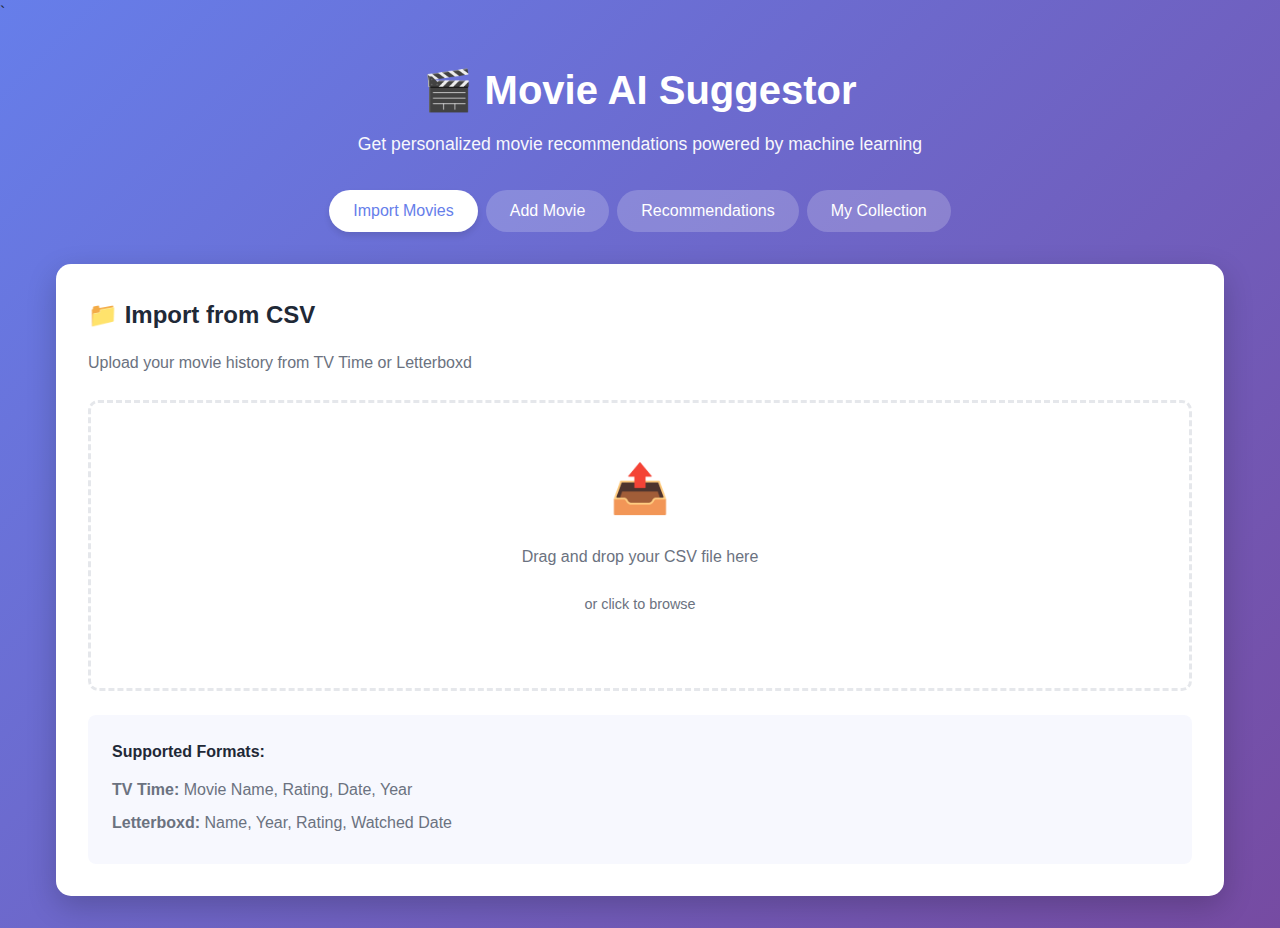
<file: index.html>
`<!DOCTYPE html>
<html lang="en">
<head>
    <meta charset="UTF-8">
    <meta name="viewport" content="width=device-width, initial-scale=1.0">
    <title>Movie AI Suggestor</title>
    <link rel="stylesheet" href="stylesheet.css">
</head>
<body>
    <header>
        <h1>🎬 Movie AI Suggestor</h1>
        <p>Get personalized movie recommendations powered by machine learning</p>
    </header>

    <main class="container">
        <nav class="tabs">
            <button class="tab-btn active" data-tab="import">Import Movies</button>
            <button class="tab-btn" data-tab="add">Add Movie</button>
            <button class="tab-btn" data-tab="recommendations">Recommendations</button>
            <button class="tab-btn" data-tab="collection">My Collection</button>
        </nav>

        <!-- Import Tab -->
        <section id="import-tab" class="tab-content active">
            <div class="card">
                <h2>📁 Import from CSV</h2>
                <p>Upload your movie history from TV Time or Letterboxd</p>
                
                <div class="upload-area" id="uploadArea">
                    <input type="file" id="csvFile" accept=".csv" hidden>
                    <div class="upload-content">
                        <span class="upload-icon">📤</span>
                        <p>Drag and drop your CSV file here</p>
                        <p class="upload-hint">or click to browse</p>
                    </div>
                </div>

                <div id="importStatus" class="status-message"></div>
                
                <div class="info-box">
                    <h3>Supported Formats:</h3>
                    <ul>
                        <li><strong>TV Time:</strong> Movie Name, Rating, Date, Year</li>
                        <li><strong>Letterboxd:</strong> Name, Year, Rating, Watched Date</li>
                    </ul>
                </div>
            </div>
        </section>

        <!-- Add Movie Tab -->
        <section id="add-tab" class="tab-content">
            <div class="card">
                <h2>✏️ Add Movie Manually</h2>
                
                <form id="searchForm" class="search-form">
                    <div class="form-group">
                        <input type="text" id="movieTitle" placeholder="Enter movie title" required>
                        <input type="number" id="movieYear" placeholder="Year (optional)" min="1900" max="2025">
                    </div>
                    <button type="submit" class="btn-primary">Search TMDb</button>
                </form>

                <div id="searchResults" class="search-results"></div>
                <div id="addStatus" class="status-message"></div>
            </div>
        </section>

        <!-- Recommendations Tab -->
        <section id="recommendations-tab" class="tab-content">
            <div class="card">
                <h2>🎯 Your Personalized Recommendations</h2>
                <p>Based on your viewing history and preferences</p>
                
                <button id="generateBtn" class="btn-primary">Generate Recommendations</button>
                
                <div id="recommendationsStatus" class="status-message"></div>
                <div id="recommendationsList" class="recommendations-grid"></div>
            </div>
        </section>

        <!-- Collection Tab -->
        <section id="collection-tab" class="tab-content">
            <div class="card">
                <h2>📚 My Movie Collection</h2>
                <div id="collectionCount" class="collection-count"></div>
                <div id="collectionList" class="collection-grid"></div>
            </div>
        </section>
    </main>

    <!-- Movie Detail Modal -->
    <div id="movieModal" class="modal">
        <div class="modal-content">
            <span class="modal-close">&times;</span>
            <div id="movieDetails"></div>
        </div>
    </div>

    <!-- Loading Spinner -->
    <div id="loadingSpinner" class="loading-spinner">
        <div class="spinner"></div>
        <p>Processing...</p>
    </div>

    <script src="app.js"></script>
</body>
</html>
</file>
<file: stylesheet.css>
:root {
    --primary-color: #667eea;
    --primary-dark: #5a6fd8;
    --secondary-color: #764ba2;
    --success-color: #10b981;
    --error-color: #ef4444;
    --warning-color: #f59e0b;
    --bg-gradient: linear-gradient(135deg, #667eea 0%, #764ba2 100%);
    --card-bg: #ffffff;
    --text-primary: #1f2937;
    --text-secondary: #6b7280;
    --border-color: #e5e7eb;
    --shadow: 0 4px 6px rgba(0, 0, 0, 0.1);
    --shadow-lg: 0 10px 30px rgba(0, 0, 0, 0.2);
}

* {
    margin: 0;
    padding: 0;
    box-sizing: border-box;
}

body {
    font-family: 'Segoe UI', Tahoma, Geneva, Verdana, sans-serif;
    background: var(--bg-gradient);
    min-height: 100vh;
    color: var(--text-primary);
    line-height: 1.6;
}

header {
    text-align: center;
    padding: 2rem 1rem;
    color: white;
}

header h1 {
    font-size: 2.5rem;
    margin-bottom: 0.5rem;
    font-weight: 700;
}

header p {
    font-size: 1.1rem;
    opacity: 0.95;
}

.container {
    max-width: 1200px;
    margin: 0 auto;
    padding: 0 1rem 2rem;
}

/* Tabs */
.tabs {
    display: flex;
    justify-content: center;
    gap: 0.5rem;
    margin-bottom: 2rem;
    flex-wrap: wrap;
}

.tab-btn {
    padding: 0.75rem 1.5rem;
    border: none;
    background: rgba(255, 255, 255, 0.2);
    color: white;
    border-radius: 25px;
    cursor: pointer;
    font-size: 1rem;
    font-weight: 500;
    transition: all 0.3s ease;
}

.tab-btn:hover {
    background: rgba(255, 255, 255, 0.3);
    transform: translateY(-2px);
}

.tab-btn.active {
    background: white;
    color: var(--primary-color);
    box-shadow: var(--shadow);
}

/* Tab Content */
.tab-content {
    display: none;
}

.tab-content.active {
    display: block;
    animation: fadeIn 0.3s ease;
}

@keyframes fadeIn {
    from { opacity: 0; transform: translateY(10px); }
    to { opacity: 1; transform: translateY(0); }
}

/* Card */
.card {
    background: var(--card-bg);
    border-radius: 15px;
    padding: 2rem;
    box-shadow: var(--shadow-lg);
}

.card h2 {
    margin-bottom: 1rem;
    color: var(--text-primary);
}

.card p {
    color: var(--text-secondary);
    margin-bottom: 1.5rem;
}

/* Upload Area */
.upload-area {
    border: 3px dashed var(--border-color);
    border-radius: 10px;
    padding: 3rem;
    text-align: center;
    cursor: pointer;
    transition: all 0.3s ease;
    margin-bottom: 1.5rem;
}

.upload-area:hover {
    border-color: var(--primary-color);
    background: rgba(102, 126, 234, 0.05);
}

.upload-area.drag-over {
    border-color: var(--primary-color);
    background: rgba(102, 126, 234, 0.1);
}

.upload-icon {
    font-size: 3rem;
    display: block;
    margin-bottom: 1rem;
}

.upload-hint {
    font-size: 0.9rem;
    color: var(--text-secondary);
}

/* Forms */
.search-form {
    margin-bottom: 2rem;
}

.form-group {
    display: flex;
    gap: 1rem;
    margin-bottom: 1rem;
}

input[type="text"],
input[type="number"],
select {
    flex: 1;
    padding: 0.75rem;
    border: 2px solid var(--border-color);
    border-radius: 8px;
    font-size: 1rem;
    transition: border-color 0.3s ease;
}

input:focus,
select:focus {
    outline: none;
    border-color: var(--primary-color);
}

/* Buttons */
.btn-primary {
    padding: 0.75rem 2rem;
    background: var(--primary-color);
    color: white;
    border: none;
    border-radius: 8px;
    cursor: pointer;
    font-size: 1rem;
    font-weight: 600;
    transition: all 0.3s ease;
    box-shadow: var(--shadow);
}

.btn-primary:hover {
    background: var(--primary-dark);
    transform: translateY(-2px);
    box-shadow: 0 6px 12px rgba(0, 0, 0, 0.15);
}

.btn-primary:disabled {
    background: var(--text-secondary);
    cursor: not-allowed;
    transform: none;
}

/* Status Messages */
.status-message {
    margin: 1rem 0;
    padding: 1rem;
    border-radius: 8px;
    display: none;
}

.status-message.show {
    display: block;
}

.status-message.success {
    background: rgba(16, 185, 129, 0.1);
    border: 1px solid var(--success-color);
    color: var(--success-color);
}

.status-message.error {
    background: rgba(239, 68, 68, 0.1);
    border: 1px solid var(--error-color);
    color: var(--error-color);
}

.status-message.info {
    background: rgba(102, 126, 234, 0.1);
    border: 1px solid var(--primary-color);
    color: var(--primary-color);
}

/* Info Box */
.info-box {
    background: rgba(102, 126, 234, 0.05);
    padding: 1.5rem;
    border-radius: 8px;
    margin-top: 1.5rem;
}

.info-box h3 {
    margin-bottom: 0.5rem;
    font-size: 1rem;
}

.info-box ul {
    list-style: none;
    padding-left: 0;
}

.info-box li {
    padding: 0.25rem 0;
    color: var(--text-secondary);
}

/* Search Results */
.search-results {
    margin-top: 2rem;
}

.search-result-item {
    display: flex;
    gap: 1rem;
    padding: 1rem;
    border: 1px solid var(--border-color);
    border-radius: 8px;
    margin-bottom: 1rem;
    cursor: pointer;
    transition: all 0.3s ease;
}

.search-result-item:hover {
    border-color: var(--primary-color);
    box-shadow: var(--shadow);
}

.search-result-poster {
    width: 80px;
    height: 120px;
    object-fit: cover;
    border-radius: 4px;
    background: var(--border-color);
}

.search-result-info {
    flex: 1;
}

.search-result-title {
    font-weight: 600;
    margin-bottom: 0.5rem;
}

.search-result-meta {
    color: var(--text-secondary);
    font-size: 0.9rem;
}

/* Recommendations Grid */
.recommendations-grid,
.collection-grid {
    display: grid;
    grid-template-columns: repeat(auto-fill, minmax(200px, 1fr));
    gap: 1.5rem;
    margin-top: 2rem;
}

.movie-card {
    background: white;
    border-radius: 10px;
    overflow: hidden;
    box-shadow: var(--shadow);
    cursor: pointer;
    transition: all 0.3s ease;
}

.movie-card:hover {
    transform: translateY(-5px);
    box-shadow: var(--shadow-lg);
}

.movie-poster {
    width: 100%;
    height: 300px;
    object-fit: cover;
    background: var(--border-color);
}

.movie-info {
    padding: 1rem;
}

.movie-title {
    font-weight: 600;
    margin-bottom: 0.5rem;
    font-size: 1rem;
}

.movie-meta {
    color: var(--text-secondary);
    font-size: 0.85rem;
    margin-bottom: 0.5rem;
}

.match-score {
    display: inline-block;
    background: var(--bg-gradient);
    color: white;
    padding: 0.25rem 0.75rem;
    border-radius: 20px;
    font-size: 0.85rem;
    font-weight: 600;
}

.movie-reasoning {
    font-size: 0.85rem;
    color: var(--text-secondary);
    margin-top: 0.5rem;
    font-style: italic;
}

/* Collection Count */
.collection-count {
    margin-bottom: 1.5rem;
    font-size: 1.1rem;
    color: var(--text-secondary);
}

/* Modal */
.modal {
    display: none;
    position: fixed;
    z-index: 1000;
    left: 0;
    top: 0;
    width: 100%;
    height: 100%;
    background: rgba(0, 0, 0, 0.7);
    animation: fadeIn 0.3s ease;
}

.modal.show {
    display: flex;
    align-items: center;
    justify-content: center;
}

.modal-content {
    background: white;
    border-radius: 15px;
    max-width: 800px;
    max-height: 90vh;
    overflow-y: auto;
    position: relative;
    margin: 1rem;
    box-shadow: var(--shadow-lg);
}

.modal-close {
    position: absolute;
    top: 1rem;
    right: 1rem;
    font-size: 2rem;
    cursor: pointer;
    color: var(--text-secondary);
    z-index: 1;
}

.modal-close:hover {
    color: var(--text-primary);
}

.movie-detail-header {
    position: relative;
    height: 300px;
    background-size: cover;
    background-position: center;
}

.movie-detail-overlay {
    position: absolute;
    bottom: 0;
    left: 0;
    right: 0;
    background: linear-gradient(transparent, rgba(0, 0, 0, 0.9));
    padding: 2rem;
    color: white;
}

.movie-detail-body {
    padding: 2rem;
}

.movie-detail-section {
    margin-bottom: 1.5rem;
}

.movie-detail-section h3 {
    margin-bottom: 0.5rem;
    color: var(--primary-color);
}

.cast-list {
    display: flex;
    flex-wrap: wrap;
    gap: 0.5rem;
}

.cast-member {
    background: rgba(102, 126, 234, 0.1);
    padding: 0.5rem 1rem;
    border-radius: 20px;
    font-size: 0.9rem;
}

/* Loading Spinner */
.loading-spinner {
    display: none;
    position: fixed;
    top: 0;
    left: 0;
    width: 100%;
    height: 100%;
    background: rgba(0, 0, 0, 0.7);
    z-index: 2000;
    align-items: center;
    justify-content: center;
    flex-direction: column;
}

.loading-spinner.show {
    display: flex;
}

.spinner {
    width: 50px;
    height: 50px;
    border: 4px solid rgba(255, 255, 255, 0.3);
    border-top-color: white;
    border-radius: 50%;
    animation: spin 1s linear infinite;
}

@keyframes spin {
    to { transform: rotate(360deg); }
}

.loading-spinner p {
    color: white;
    margin-top: 1rem;
    font-size: 1.1rem;
}

/* Responsive Design */
@media (max-width: 768px) {
    header h1 {
        font-size: 2rem;
    }

    .tabs {
        flex-direction: column;
        align-items: stretch;
    }

    .tab-btn {
        border-radius: 8px;
    }

    .card {
        padding: 1.5rem;
    }

    .form-group {
        flex-direction: column;
    }

    .recommendations-grid,
    .collection-grid {
        grid-template-columns: repeat(auto-fill, minmax(150px, 1fr));
        gap: 1rem;
    }

    .movie-poster {
        height: 225px;
    }

    .modal-content {
        margin: 0.5rem;
        max-height: 95vh;
    }
}

@media (max-width: 480px) {
    .recommendations-grid,
    .collection-grid {
        grid-template-columns: 1fr;
    }
}
</file>
